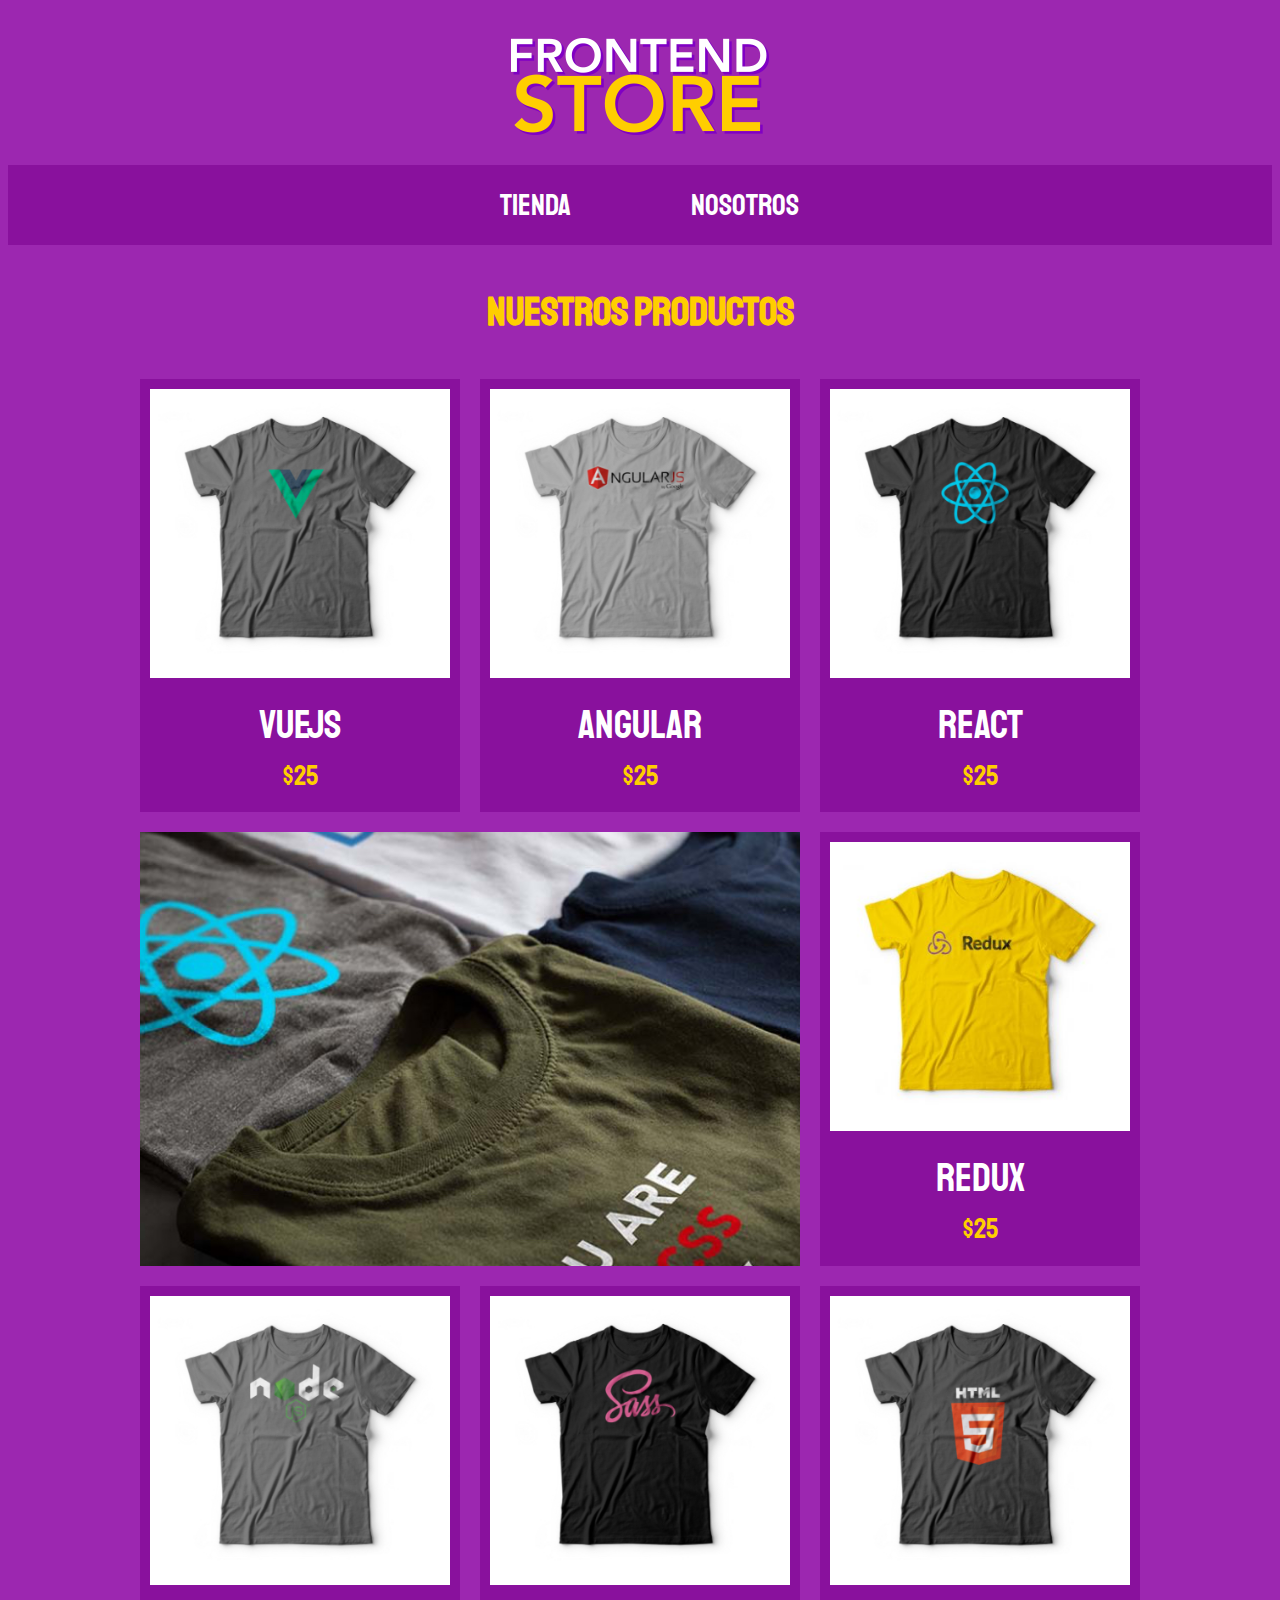
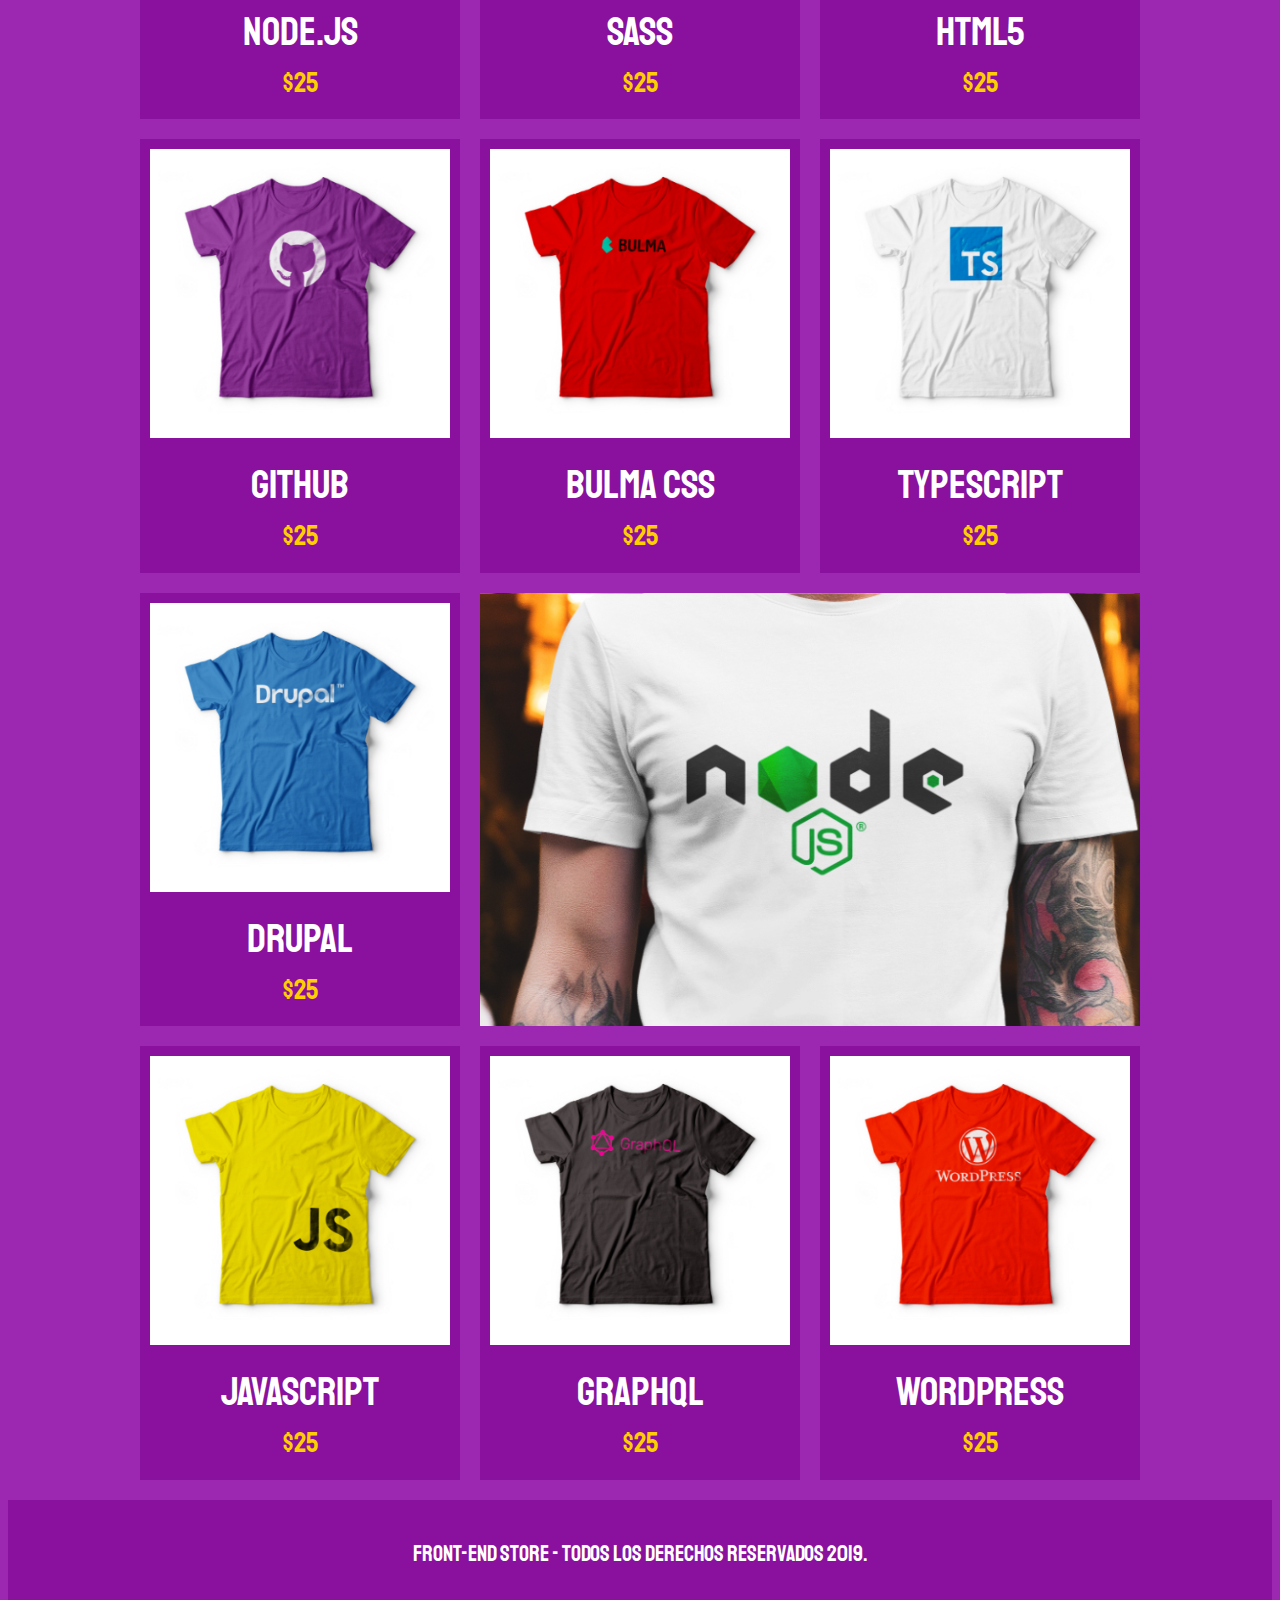
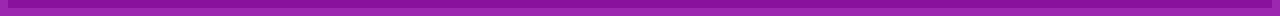
<file: index.html>
<!DOCTYPE html>
<html lang="en">
<head>
    <meta charset="UTF-8">
    <meta name="viewport" content="width=device-width, initial-scale=1, shrink-to-fit=no">
    <meta http-equiv="X-UA-Compatible" content="ie=edge">
    <title>Front End Store - CSS Grid</title>
    <link rel="stylesheet" href="https://necolas.github.io/normalize.css/8.0.1/normalize.css">
    <link href="https://fonts.googleapis.com/css?family=Staatliches" rel="stylesheet">
    <link rel="stylesheet" href="css/style.css">

</head>
<body>
    <header class="header">
        <img src="img/logo.png" alt="Logotipo">
    </header>
    <div class="barra">
        <nav class="nav">
            <a href="index.html">Tienda</a>
            <a href="nosotros.html">Nosotros</a>
        </nav>
    </div>
    <main class="contenedor">
        <!--Se crea para definir el area principal, pero no se usa-->
        <h1>Nuestros Productos</h1>
        <!--Siempre se debe crear un elemento padre que contenga a los hijos en Grid-->
        <div class="lista-productos">
            <div class="producto">
                <img src="img/1.jpg" alt="Producto 1">
                <div class="contenido-producto">
                    <p class="titulo">VueJS</p>
                    <p class="precio">$25</p>
                </div>
            </div><!--.producto-->
            <div class="producto">
                <img src="img/2.jpg" alt="Producto 2">
                <div class="contenido-producto">
                    <p class="titulo">Angular</p>
                    <p class="precio">$25</p>
                </div>
            </div><!--.producto-->
            <div class="producto">
                <img src="img/3.jpg" alt="Producto 3">
                <div class="contenido-producto">
                    <p class="titulo">React</p>
                    <p class="precio">$25</p>
                </div>
            </div><!--.producto-->
            <div class="producto">
                <img src="img/4.jpg" alt="Producto 4">
                <div class="contenido-producto">
                    <p class="titulo">Redux</p>
                    <p class="precio">$25</p>
                </div>
            </div><!--.producto-->
            <div class="producto">
                <img src="img/5.jpg" alt="Producto 5">
                <div class="contenido-producto">
                    <p class="titulo">Node.js</p>
                    <p class="precio">$25</p>
                </div>
            </div><!--.producto-->
            <div class="producto">
                <img src="img/6.jpg" alt="Producto 6">
                <div class="contenido-producto">
                    <p class="titulo">SASS</p>
                    <p class="precio">$25</p>
                </div>
            </div><!--.producto-->
            <div class="producto">
                <img src="img/7.jpg" alt="Producto 7">
                <div class="contenido-producto">
                    <p class="titulo">HTML5</p>
                    <p class="precio">$25</p>
                </div>
            </div><!--.producto-->
            <div class="producto">
                <img src="img/8.jpg" alt="Producto 8">
                <div class="contenido-producto">
                    <p class="titulo">Github</p>
                    <p class="precio">$25</p>
                </div>
            </div><!--.producto-->
            <div class="producto">
                <img src="img/9.jpg" alt="Producto 9">
                <div class="contenido-producto">
                    <p class="titulo">Bulma CSS</p>
                    <p class="precio">$25</p>
                </div>
            </div><!--.producto-->
            <div class="producto">
                <img src="img/10.jpg" alt="Producto 10">
                <div class="contenido-producto">
                    <p class="titulo">TypeScript</p>
                    <p class="precio">$25</p>
                </div>
            </div><!--.producto-->
            <div class="producto">
                <img src="img/11.jpg" alt="Producto 11">
                <div class="contenido-producto">
                    <p class="titulo">Drupal</p>
                    <p class="precio">$25</p>
                </div>
            </div><!--.producto-->
            <div class="producto">
                <img src="img/12.jpg" alt="Producto 12">
                <div class="contenido-producto">
                    <p class="titulo">JavaScript</p>
                    <p class="precio">$25</p>
                </div>
            </div><!--.producto-->
            <div class="producto">
                <img src="img/13.jpg" alt="Producto 13">
                <div class="contenido-producto">
                    <p class="titulo">GraphQL</p>
                    <p class="precio">$25</p>
                </div>
            </div><!--.producto-->
            <div class="producto">
                <img src="img/14.jpg" alt="Producto 14">
                <div class="contenido-producto">
                    <p class="titulo">WordPress</p>
                    <p class="precio">$25</p>
                </div>
            </div><!--.producto-->
            <div class="grafico grafico-1"></div>
            <div class="grafico grafico-2"></div>
        </div>
    </main>
    <footer class="footer">
        <p class="copyright">
            Front-End Store - Todos los derechos reservados 2019.
        </p>
    </footer>
</body>
</html>
</file>
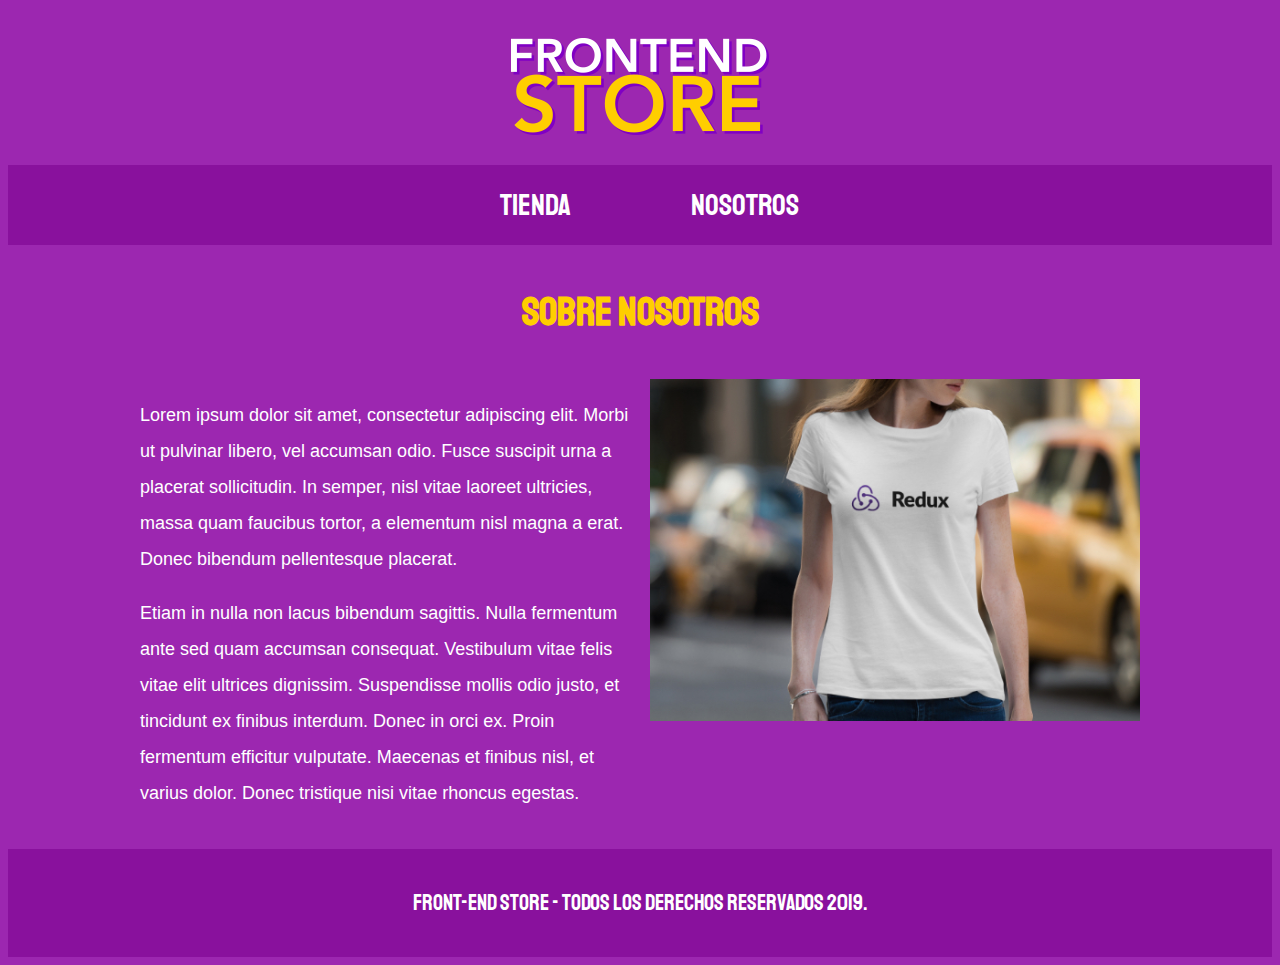
<file: nosotros.html>
<!DOCTYPE html>
<html lang="en">
<head>
    <meta charset="UTF-8">
    <meta name="viewport" content="width=device-width, initial-scale=1.0">
    <meta http-equiv="X-UA-Compatible" content="ie=edge">
    <title>Front End Store - CSS Grid</title>
    <link rel="stylesheet" href="https://necolas.github.io/normalize.css/8.0.1/normalize.css">
    <link href="https://fonts.googleapis.com/css?family=Staatliches" rel="stylesheet">
    <link rel="stylesheet" href="css/style.css">

</head>
<body>
    <header class="header">
        <img src="img/logo.png" alt="Logotipo">
    </header>
    <div class="barra">
        <nav class="nav">
            <a href="index.html">Tienda</a>
            <a href="nosotros.html">Nosotros</a>
        </nav>
    </div>
    <main class="contenedor">
        <h1>Sobre Nosotros</h1>
        <div class="contenedor-informacion">
            <div class="texto-nosotros">
                <p>Lorem ipsum dolor sit amet, consectetur adipiscing elit. Morbi ut pulvinar libero, vel accumsan odio. Fusce suscipit urna a placerat sollicitudin. In semper, nisl vitae laoreet ultricies, massa quam faucibus tortor, a elementum nisl magna a erat. Donec bibendum pellentesque placerat.</p>
                <p>Etiam in nulla non lacus bibendum sagittis. Nulla fermentum ante sed quam accumsan consequat. Vestibulum vitae felis vitae elit ultrices dignissim. Suspendisse mollis odio justo, et tincidunt ex finibus interdum. Donec in orci ex. Proin fermentum efficitur vulputate. Maecenas et finibus nisl, et varius dolor. Donec tristique nisi vitae rhoncus egestas. </p>
            </div>
            <img src="img/nosotros.jpg" alt="Imagen Nosotros">
        </div>
    </main>
</body>
<footer class="footer">
    <p class="copyright">
        Front-End Store - Todos los derechos reservados 2019.
    </p>
</footer>
</html>
</file>
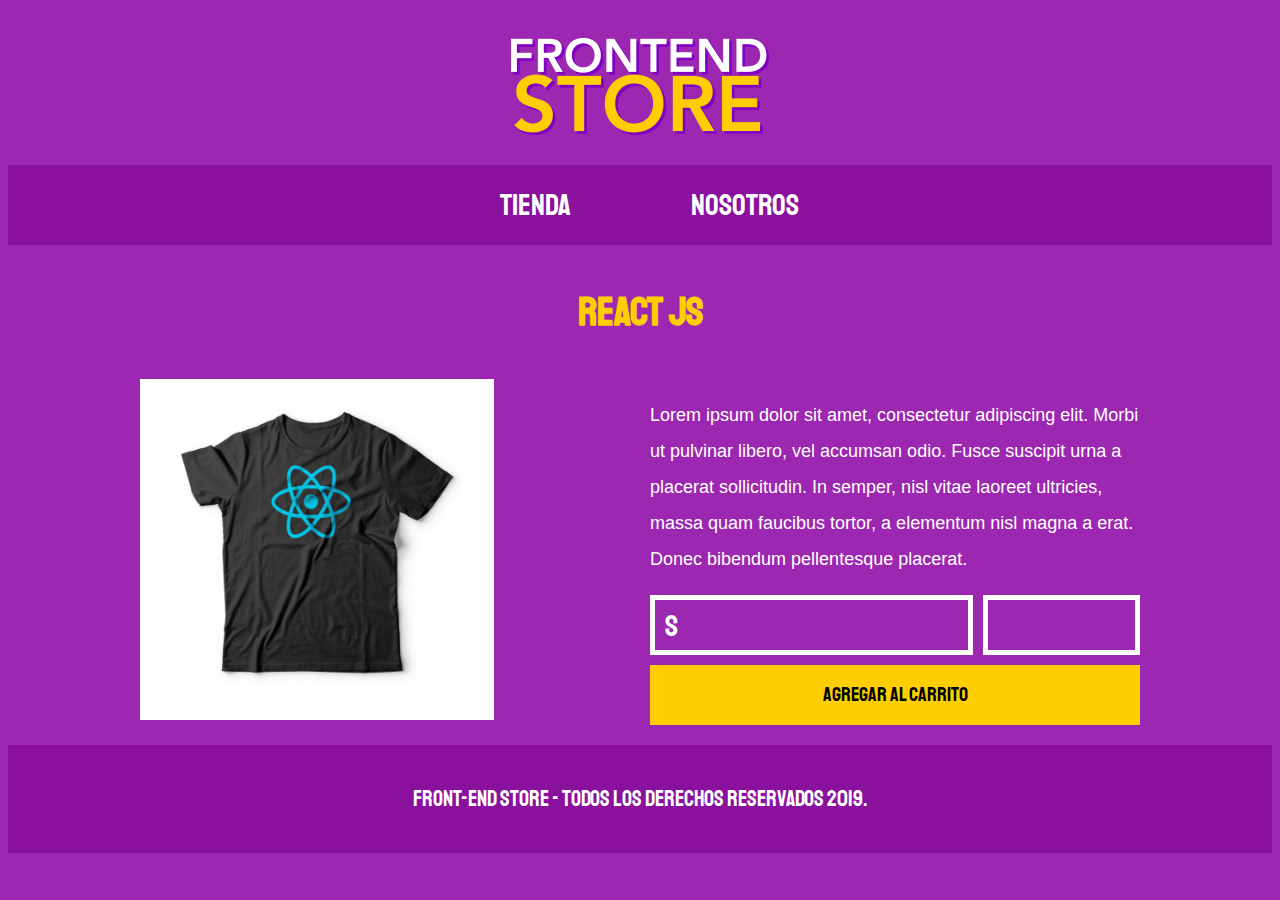
<file: producto.html>
<!DOCTYPE html>
<html lang="en">
<head>
    <meta charset="UTF-8">
    <meta name="viewport" content="width=device-width, initial-scale=1.0">
    <meta http-equiv="X-UA-Compatible" content="ie=edge">
    <title>Front End Store - CSS Grid</title>
    <link rel="stylesheet" href="https://necolas.github.io/normalize.css/8.0.1/normalize.css">
    <link href="https://fonts.googleapis.com/css?family=Staatliches" rel="stylesheet">
    <link rel="stylesheet" href="css/style.css">

</head>
<body>
    <header class="header">
        <img src="img/logo.png" alt="Logotipo">
    </header>
    <div class="barra">
        <nav class="nav">
            <a href="index.html">Tienda</a>
            <a href="nosotros.html">Nosotros</a>
        </nav>
    </div>
    <main class="contenedor">
        <h1>React JS</h1>
        <div class="contenedor-informacion">
            <img src="img/3.jpg" alt="Imagen Producto">
            <div class="contenido">
                <p>Lorem ipsum dolor sit amet, consectetur adipiscing elit. Morbi ut pulvinar libero, vel accumsan odio. Fusce suscipit urna a placerat sollicitudin. In semper, nisl vitae laoreet ultricies, massa quam faucibus tortor, a elementum nisl magna a erat. Donec bibendum pellentesque placerat.</p>
                <form class="formulario-pedido">
                    <select class="talla campo">
                        <option value="S">S</option>
                        <option value="M">M</option>
                        <option value="L">L</option>
                    </select>
                    <input type="number" min="1" class="cantidad campo">
                    <input type="submit" class="boton" value="Agregar al Carrito">
                </form>
            </div>
        </div>
    </main>
</body>
<footer class="footer">
    <p class="copyright">
        Front-End Store - Todos los derechos reservados 2019.
    </p>
</footer>
</html>
</file>
<file: css/style.css>
:root{
    --fuentePrincipal: 'Staatliches', cursive;
    --primario: #9c27b0;
    --primarioOscuro: #89119d;
    --secundario: #ffce00;
}

/* apply a natural box layout model to all elements, but allowing components to change */
html {
    /*Font size no hace parte del box sizing de Paul Irish*/
    font-size: 62.5%;
    box-sizing: border-box;
}
*, *:before, *:after {
    box-sizing: inherit;
}

body{
    background-color: var(--primario);
    /*Porque la fuente se ve muy pequeña*/
    line-height: 2;
    font-size: 2rem;
}

h1{
    color: var(--secundario);
    text-align: center;
    font-size: 4rem;
    font-family: var(--fuentePrincipal);
}

p{
    font-size: 1.8rem;
    font-family: Arial, Helvetica, sans-serif;
    color: #ffffff;
}

img{
    /*Hace las img responsive por default*/
    max-width: 100%;
}

.contenedor{
    max-width: 1000px;
    /*Maximo dispositivos moviles*/
    width: 95%;
    /*Para centrar*/
    margin: 0 auto;
}

.header{
    display: grid;
    justify-content: center;
    padding: 3rem 0;
}

.barra{
    background-color: var(--primarioOscuro);
    padding: 1rem 0;
}

.barra .nav{
    display: grid;
    /*2 columnas de 200px c/u*/
    /*Los acomoda automaticamente*/
    grid-template-columns: repeat(2, 200px);
    grid-column-gap: 1rem;
    /*Sirve tanto para grid como para flexbox*/
    justify-content: center;
}

.barra .nav a{
    font-family: var(--fuentePrincipal);
    font-size: 3rem;
    text-align: center;
    color: #ffffff;
    text-decoration: none;
}

.barra .nav a:hover{
    color: var(--secundario);
}

.lista-productos{
    display: grid;
    /*fr: fraccion*/
    grid-template-columns: repeat(2, 1fr);
    grid-gap: 2rem;
}

@media (min-width: 768px){
    .lista-productos{
        grid-template-columns: repeat(3, 1fr);
    }
}

.producto{
    background-color: var(--primarioOscuro);
    padding: 1rem;
}

.contenido-producto p{
    font-family: var(--fuentePrincipal);
    color: #ffffff;
    margin: 1rem 0;
    line-height: 1.2;
    text-align: center;
}

.contenido-producto .titulo{
    font-size: 4rem;
}

.contenido-producto .precio{
    font-size: 2.8rem;
    color: var(--secundario);
}

.grafico{
    min-height: 300px;
    grid-column: 1 / 3;
    background-size: cover;
    background-position: center center;
}

.grafico-1{
    background-image: url(../img/grafico1.jpg);
    grid-row: 2 / 3;
}

.grafico-2{
    background-image: url(../img/grafico2.jpg);
    grid-row: 8 / 9;
}

@media (min-width: 768px){
    .grafico-2{
        /*La 4 no existia*/
        grid-row: 5 / 6;
        grid-column: 2 / 4;
    }
}

@media (min-width: 768px){
    .contenedor-informacion{
        display: grid;
        grid-template-columns: repeat(2, 1fr);
        grid-column-gap: 2rem;
    }
}

.footer{
    background-color: var(--primarioOscuro);
    padding: 1rem 0;
    margin-top: 2rem;
}

.copyright{
    font-family: var(--fuentePrincipal);
    color: #ffffff;
    font-size: 2.2rem;
    text-align: center;
}

.formulario-pedido{
    display: grid;
    grid-template-columns: repeat(3, 1fr);
    grid-template-rows: repeat(2, 6rem);
    /*Grip gap aplica en rows y colums*/
    grid-gap: 1rem;
}

.campo{
    background-color: transparent;
    border: 5px solid #ffffff;
    font-family: var(--fuentePrincipal);
    font-size: 3rem;
    padding: 1rem;
    width: 100%;
    color: #ffffff;
}

.talla{
    -webkit-appearance: none;
    -webkit-border-radius: 0px;
    grid-column: 1 / 3;
}

.boton{
    background-color: var(--secundario);
    font-size: 2rem;
    font-family: var(--fuentePrincipal);
    border: none;
    transition: background-color .3s ease;
    grid-column: 1 / 4;
}

.boton:hover{
    cursor: pointer;
    background-color: rgb(233, 187, 2);
}
</file>
